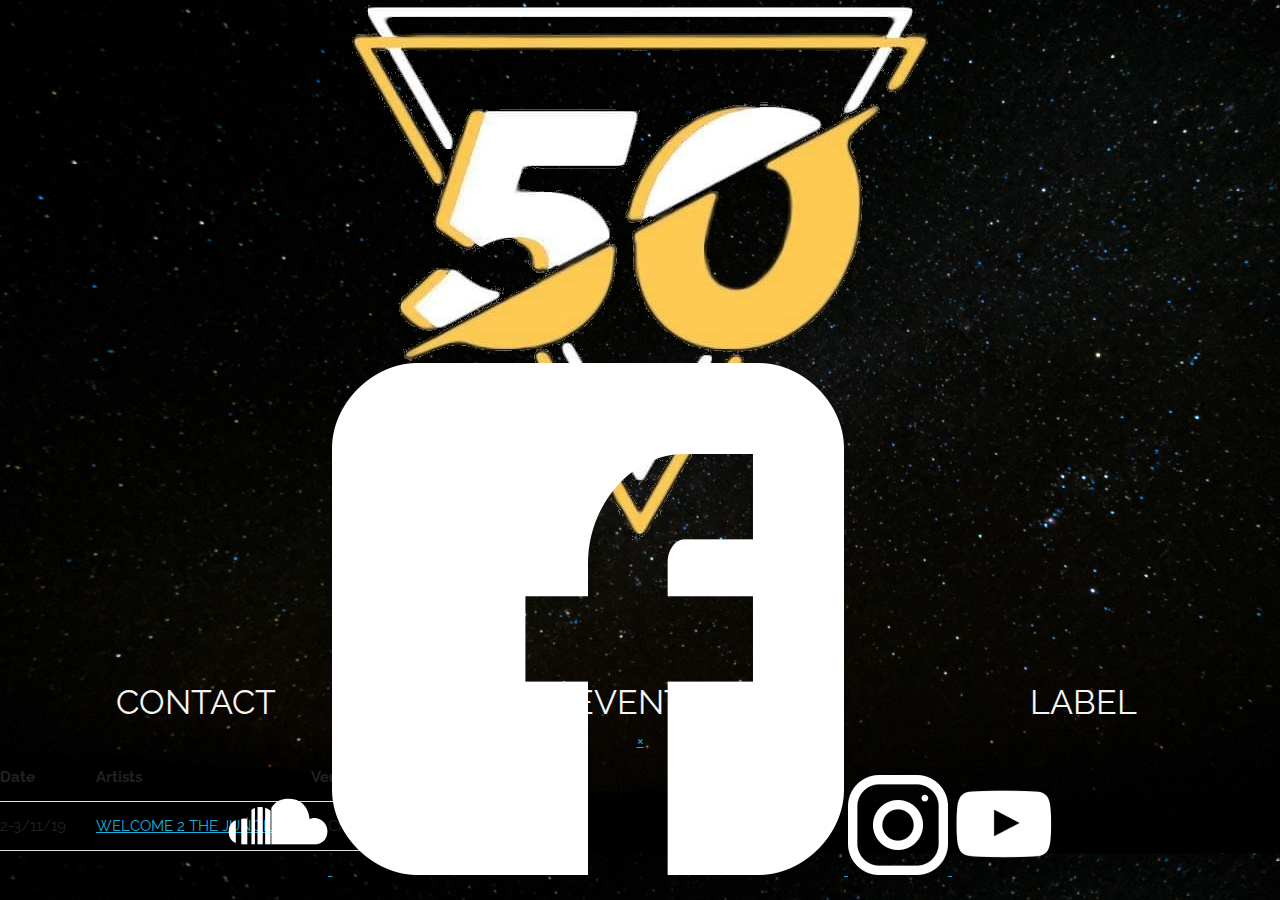
<file: index.html>
<!DOCTYPE html>
<html lang="en">
  <head>

    <!-- Basic Page Needs
    –––––––––––––––––––––––––––––––––––––––––––––––––– -->
    <meta charset="utf-8">
    <title>50/50 Events</title>
    <meta name="description" content="">
    <meta name="author" content="">

    <!-- Mobile Specific Metas –––––––––––––––––––––––––––––––––––––––––––––––––– -->
    <meta name="viewport" content="width=device-width, initial-scale=1">

    <!-- FONT –––––––––––––––––––––––––––––––––––––––––––––––––– -->
    <link href="//fonts.googleapis.com/css?family=Raleway:400,300,600" rel="stylesheet" type="text/css">

    <!-- CSS –––––––––––––––––––––––––––––––––––––––––––––––––– -->
    <link rel="stylesheet" href="css/normalize.css">
    <link rel="stylesheet" href="css/skeleton.css">
    <link rel="stylesheet" href="css/style.css">

    <!-- Favicon –––––––––––––––––––––––––––––––––––––––––––––––––– -->
    <link rel="icon" type="image/png" href="images/favicon.png">

  </head>
  <body>
    <!--Title –––––––––––––––––––––––––––––––––––––––––––––––––– -->
    <div class="section" id="header">
      <img class="fade" src="images/favicon.png" alt="50/50 Events">
    </div>
    <!--Navigation –––––––––––––––––––––––––––––––––––––––––––––––––– -->
    <div class="section">
      <div class="row" id="nav"> 
        
        <!-- Contact -->
        <a class="one-third column nav-item fade" href="https://www.facebook.com/5050EVENTSUK">CONTACT</a>

        <!-- Events -->
        <a href="javascript:openEvents()" class="one-third column nav-item fade">EVENTS</a>

        <!-- Label -->
        <a href="https://soundcloud.com/5050events" class="one-third column nav-item fade">LABEL</a>
      </div>
    </div>

    <!-- Events Overlay -->
    <div class="section" id="events-overlay">
      <!-- Close Button -->
      <div class="row">
          <a href="javascript:closeEvents()" id="closeEvents-btn">&times;</a>
      </div>
      
      <!-- Events Content -->
      <table class="u-fill-width" id="events-content">
        <!-- Headers -->
        <thead>
          <tr>
              <th>Date</th>
              <th>Artists</th>
              <th>Venue</th>
              <th>City</th>
            </tr>
        </thead>
        
        <!-- Contents -->
        <tbody>
          <tr>
              <td>2-3/11/19</td>
              <td><a href="https://www.facebook.com/events/569805653629173/">WELCOME 2 THE JUNGLE</a></td>
              <td>El Chupitos'</td>
              <td>Hull</td>
            </tr>
        </tbody>
      </table>
    </div>
    <!--Footer –––––––––––––––––––––––––––––––––––––––––––––––––– -->
    <div class="section">
      <div class="row" id="footer">
          <a href="https://soundcloud.com/5050events"> <img class="fade" src="images/soundcloud-icon.png"> </a>
          <a href="https://www.facebook.com/5050EVENTSUK"> <img class="fade" src="images/fb-icon.png"> </a>
          <a href="https://www.instagram.com/5050uk/"> <img class="fade" src="images/insta-icon.png"> </a>
          <a href="https://www.youtube.com/channel/UCnpf2Re0XtsUDJn1lVzuyWg"> <img class="fade" src="images/yt-icon.png"> </a>
      </div>
    </div>
  </body>
</html>
<script>
  function openEvents() {
    // Hide Contrasting 
    document.getElementById('nav').style.visibility = "hidden"; 
    document.getElementById('footer').style.visibility = "hidden"; 
    // Display Event Details
    document.getElementById('events-overlay').style.visibility = "visible"; 
  }
  function closeEvents() {
    // Display Contrasting 
    document.getElementById('nav').style.visibility = "visible"; 
    document.getElementById('footer').style.visibility = "visible"; 
    // Hide Event Details
    document.getElementById('events-overlay').style.visibility = "hidden"; 
  }
</script>
</file>
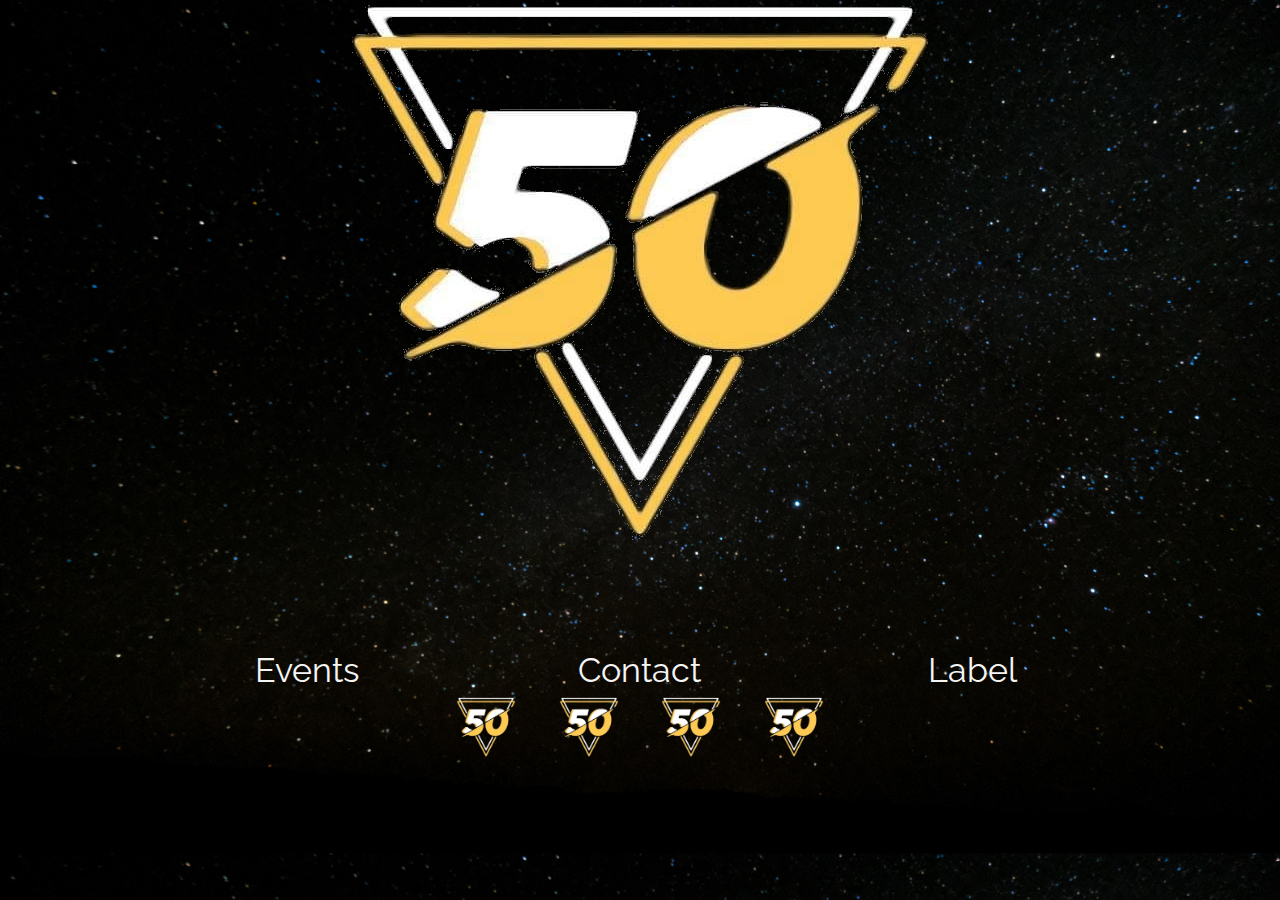
<file: contact.html>
<!DOCTYPE html>
<html lang="en">
<head>

  <!-- Basic Page Needs
  –––––––––––––––––––––––––––––––––––––––––––––––––– -->
  <meta charset="utf-8">
  <title>50/50 Events - Contact</title>
  <meta name="description" content="">
  <meta name="author" content="">

  <!-- Mobile Specific Metas
  –––––––––––––––––––––––––––––––––––––––––––––––––– -->
  <meta name="viewport" content="width=device-width, initial-scale=1">

  <!-- FONT
  –––––––––––––––––––––––––––––––––––––––––––––––––– -->
  <link href="//fonts.googleapis.com/css?family=Raleway:400,300,600" rel="stylesheet" type="text/css">

  <!-- CSS
  –––––––––––––––––––––––––––––––––––––––––––––––––– -->
  <link rel="stylesheet" href="css/normalize.css">
  <link rel="stylesheet" href="css/skeleton.css">
  <link rel="stylesheet" href="css/style.css">

  <!-- Favicon
  –––––––––––––––––––––––––––––––––––––––––––––––––– -->
  <link rel="icon" type="image/png" href="images/favicon.png">

</head>
<body>
  <!--Title-->
  <div class="section header">
    <div class="container">
      <img class="logo" src="images/favicon.png" alt="50/50 Events">
    </div>
  </div>

  <div class="section nav">
      <div class="container">
        <div class="row">
          <a href="" class="one-third column nav-item">Events</a>
          <a href="" class="one-third column nav-item">Contact</a>
          <a href="" class="one-third column nav-item">Label</a>
        </div>
      </div>
  </div>

  <div class="section footer">
      <div class="container">
        <div class="row">
            <a href="" class="social-item">
              <img class="social-item" src="images/favicon.png">
            </a>
            <a href="" class="social-item">
                <img class="social-item" src="images/favicon.png">
            </a>
            <a href="" class="social-item">
                <img class="social-item" src="images/favicon.png">
            </a>
            <a href="" class="social-item">
                <img class="social-item" src="images/favicon.png">
            </a>
        </div>
      </div>
  </div>
</body>
</html>
</file>
<file: css/skeleton.css>
/*
* Skeleton V2.0.4
* Copyright 2014, Dave Gamache
* www.getskeleton.com
* Free to use under the MIT license.
* http://www.opensource.org/licenses/mit-license.php
* 12/29/2014
*/


/* Table of contents
––––––––––––––––––––––––––––––––––––––––––––––––––
- Grid
- Base Styles
- Typography
- Links
- Buttons
- Forms
- Lists
- Code
- Tables
- Spacing
- Utilities
- Clearing
- Media Queries
*/


/* Grid
–––––––––––––––––––––––––––––––––––––––––––––––––– */
.container {
  position: relative;
  width: 100%;
  max-width: 960px;
  margin: 0 auto;
  padding: 0 20px;
  box-sizing: border-box; }
.column,
.columns {
  width: 100%;
  float: left;
  box-sizing: border-box; }

/* For devices larger than 400px */
@media (min-width: 400px) {
  .container {
    width: 85%;
    padding: 0; }
}

/* For devices larger than 550px */
@media (min-width: 550px) {
  .container {
    width: 80%; }
  .column,
  .columns {
    margin-left: 4%; }
  .column:first-child,
  .columns:first-child {
    margin-left: 0; }

  .one.column,
  .one.columns                    { width: 4.66666666667%; }
  .two.columns                    { width: 13.3333333333%; }
  .three.columns                  { width: 22%;            }
  .four.columns                   { width: 30.6666666667%; }
  .five.columns                   { width: 39.3333333333%; }
  .six.columns                    { width: 48%;            }
  .seven.columns                  { width: 56.6666666667%; }
  .eight.columns                  { width: 65.3333333333%; }
  .nine.columns                   { width: 74.0%;          }
  .ten.columns                    { width: 82.6666666667%; }
  .eleven.columns                 { width: 91.3333333333%; }
  .twelve.columns                 { width: 100%; margin-left: 0; }

  .one-third.column               { width: 30.6666666667%; }
  .two-thirds.column              { width: 65.3333333333%; }

  .one-half.column                { width: 48%; }

  /* Offsets */
  .offset-by-one.column,
  .offset-by-one.columns          { margin-left: 8.66666666667%; }
  .offset-by-two.column,
  .offset-by-two.columns          { margin-left: 17.3333333333%; }
  .offset-by-three.column,
  .offset-by-three.columns        { margin-left: 26%;            }
  .offset-by-four.column,
  .offset-by-four.columns         { margin-left: 34.6666666667%; }
  .offset-by-five.column,
  .offset-by-five.columns         { margin-left: 43.3333333333%; }
  .offset-by-six.column,
  .offset-by-six.columns          { margin-left: 52%;            }
  .offset-by-seven.column,
  .offset-by-seven.columns        { margin-left: 60.6666666667%; }
  .offset-by-eight.column,
  .offset-by-eight.columns        { margin-left: 69.3333333333%; }
  .offset-by-nine.column,
  .offset-by-nine.columns         { margin-left: 78.0%;          }
  .offset-by-ten.column,
  .offset-by-ten.columns          { margin-left: 86.6666666667%; }
  .offset-by-eleven.column,
  .offset-by-eleven.columns       { margin-left: 95.3333333333%; }

  .offset-by-one-third.column,
  .offset-by-one-third.columns    { margin-left: 34.6666666667%; }
  .offset-by-two-thirds.column,
  .offset-by-two-thirds.columns   { margin-left: 69.3333333333%; }

  .offset-by-one-half.column,
  .offset-by-one-half.columns     { margin-left: 52%; }

}


/* Base Styles
–––––––––––––––––––––––––––––––––––––––––––––––––– */
/* NOTE
html is set to 62.5% so that all the REM measurements throughout Skeleton
are based on 10px sizing. So basically 1.5rem = 15px :) */
html {
  font-size: 62.5%; }
body {
  font-size: 1.5em; /* currently ems cause chrome bug misinterpreting rems on body element */
  line-height: 1.6;
  font-weight: 400;
  font-family: "Raleway", "HelveticaNeue", "Helvetica Neue", Helvetica, Arial, sans-serif;
  color: #222; }


/* Typography
–––––––––––––––––––––––––––––––––––––––––––––––––– */
h1, h2, h3, h4, h5, h6 {
  margin-top: 0;
  margin-bottom: 2rem;
  font-weight: 300; }
h1 { font-size: 4.0rem; line-height: 1.2;  letter-spacing: -.1rem;}
h2 { font-size: 3.6rem; line-height: 1.25; letter-spacing: -.1rem; }
h3 { font-size: 3.0rem; line-height: 1.3;  letter-spacing: -.1rem; }
h4 { font-size: 2.4rem; line-height: 1.35; letter-spacing: -.08rem; }
h5 { font-size: 1.8rem; line-height: 1.5;  letter-spacing: -.05rem; }
h6 { font-size: 1.5rem; line-height: 1.6;  letter-spacing: 0; }

/* Larger than phablet */
@media (min-width: 550px) {
  h1 { font-size: 5.0rem; }
  h2 { font-size: 4.2rem; }
  h3 { font-size: 3.6rem; }
  h4 { font-size: 3.0rem; }
  h5 { font-size: 2.4rem; }
  h6 { font-size: 1.5rem; }
}

p {
  margin-top: 0; }


/* Links
–––––––––––––––––––––––––––––––––––––––––––––––––– */
a {
  color: #1EAEDB; }
a:hover {
  color: #0FA0CE; }


/* Buttons
–––––––––––––––––––––––––––––––––––––––––––––––––– */
.button,
button,
input[type="submit"],
input[type="reset"],
input[type="button"] {
  display: inline-block;
  height: 38px;
  padding: 0 30px;
  color: #555;
  text-align: center;
  font-size: 11px;
  font-weight: 600;
  line-height: 38px;
  letter-spacing: .1rem;
  text-transform: uppercase;
  text-decoration: none;
  white-space: nowrap;
  background-color: transparent;
  border-radius: 4px;
  border: 1px solid #bbb;
  cursor: pointer;
  box-sizing: border-box; }
.button:hover,
button:hover,
input[type="submit"]:hover,
input[type="reset"]:hover,
input[type="button"]:hover,
.button:focus,
button:focus,
input[type="submit"]:focus,
input[type="reset"]:focus,
input[type="button"]:focus {
  color: #333;
  border-color: #888;
  outline: 0; }
.button.button-primary,
button.button-primary,
input[type="submit"].button-primary,
input[type="reset"].button-primary,
input[type="button"].button-primary {
  color: #FFF;
  background-color: #33C3F0;
  border-color: #33C3F0; }
.button.button-primary:hover,
button.button-primary:hover,
input[type="submit"].button-primary:hover,
input[type="reset"].button-primary:hover,
input[type="button"].button-primary:hover,
.button.button-primary:focus,
button.button-primary:focus,
input[type="submit"].button-primary:focus,
input[type="reset"].button-primary:focus,
input[type="button"].button-primary:focus {
  color: #FFF;
  background-color: #1EAEDB;
  border-color: #1EAEDB; }


/* Forms
–––––––––––––––––––––––––––––––––––––––––––––––––– */
input[type="email"],
input[type="number"],
input[type="search"],
input[type="text"],
input[type="tel"],
input[type="url"],
input[type="password"],
textarea,
select {
  height: 38px;
  padding: 6px 10px; /* The 6px vertically centers text on FF, ignored by Webkit */
  background-color: #fff;
  border: 1px solid #D1D1D1;
  border-radius: 4px;
  box-shadow: none;
  box-sizing: border-box; }
/* Removes awkward default styles on some inputs for iOS */
input[type="email"],
input[type="number"],
input[type="search"],
input[type="text"],
input[type="tel"],
input[type="url"],
input[type="password"],
textarea {
  -webkit-appearance: none;
     -moz-appearance: none;
          appearance: none; }
textarea {
  min-height: 65px;
  padding-top: 6px;
  padding-bottom: 6px; }
input[type="email"]:focus,
input[type="number"]:focus,
input[type="search"]:focus,
input[type="text"]:focus,
input[type="tel"]:focus,
input[type="url"]:focus,
input[type="password"]:focus,
textarea:focus,
select:focus {
  border: 1px solid #33C3F0;
  outline: 0; }
label,
legend {
  display: block;
  margin-bottom: .5rem;
  font-weight: 600; }
fieldset {
  padding: 0;
  border-width: 0; }
input[type="checkbox"],
input[type="radio"] {
  display: inline; }
label > .label-body {
  display: inline-block;
  margin-left: .5rem;
  font-weight: normal; }


/* Lists
–––––––––––––––––––––––––––––––––––––––––––––––––– */
ul {
  list-style: circle inside; }
ol {
  list-style: decimal inside; }
ol, ul {
  padding-left: 0;
  margin-top: 0; }
ul ul,
ul ol,
ol ol,
ol ul {
  margin: 1.5rem 0 1.5rem 3rem;
  font-size: 90%; }
li {
  margin-bottom: 1rem; }


/* Code
–––––––––––––––––––––––––––––––––––––––––––––––––– */
code {
  padding: .2rem .5rem;
  margin: 0 .2rem;
  font-size: 90%;
  white-space: nowrap;
  background: #F1F1F1;
  border: 1px solid #E1E1E1;
  border-radius: 4px; }
pre > code {
  display: block;
  padding: 1rem 1.5rem;
  white-space: pre; }


/* Tables
–––––––––––––––––––––––––––––––––––––––––––––––––– */
th,
td {
  padding: 12px 15px;
  text-align: left;
  border-bottom: 1px solid #E1E1E1; }
th:first-child,
td:first-child {
  padding-left: 0; }
th:last-child,
td:last-child {
  padding-right: 0; }


/* Spacing
–––––––––––––––––––––––––––––––––––––––––––––––––– */
button,
.button {
  margin-bottom: 1rem; }
input,
textarea,
select,
fieldset {
  margin-bottom: 1.5rem; }
pre,
blockquote,
dl,
figure,
table,
p,
ul,
ol,
form {
  margin-bottom: 2.5rem; }


/* Utilities
–––––––––––––––––––––––––––––––––––––––––––––––––– */
.u-full-width {
  width: 100%;
  box-sizing: border-box; }
.u-max-full-width {
  max-width: 100%;
  box-sizing: border-box; }
.u-pull-right {
  float: right; }
.u-pull-left {
  float: left; }


/* Misc
–––––––––––––––––––––––––––––––––––––––––––––––––– */
hr {
  margin-top: 3rem;
  margin-bottom: 3.5rem;
  border-width: 0;
  border-top: 1px solid #E1E1E1; }


/* Clearing
–––––––––––––––––––––––––––––––––––––––––––––––––– */

/* Self Clearing Goodness */
.container:after,
.row:after,
.u-cf {
  content: "";
  display: table;
  clear: both; }


/* Media Queries
–––––––––––––––––––––––––––––––––––––––––––––––––– */
/*
Note: The best way to structure the use of media queries is to create the queries
near the relevant code. For example, if you wanted to change the styles for buttons
on small devices, paste the mobile query code up in the buttons section and style it
there.
*/


/* Larger than mobile */
@media (min-width: 400px) {}

/* Larger than phablet (also point when grid becomes active) */
@media (min-width: 550px) {}

/* Larger than tablet */
@media (min-width: 750px) {}

/* Larger than desktop */
@media (min-width: 1000px) {}

/* Larger than Desktop HD */
@media (min-width: 1200px) {}
</file>
<file: css/style.css>
/* Basic Set up */
body {
    background-image: url(../images/background.jpg);
    background-size: 150%;
    background-color: #232323;
}
.section{
    text-align: center;
} 
/* -------------------------------------- */

/* Logo/Title */
#header {
    
}
#logo {
    /* Img (logo) */
    height: 150px;
    width: 150px;

    /* Alt (title) */
    font-size: 25px;

    /* Both */
    margin: 0 auto;
    padding-top: 25%;
}
/* -------------------------------------- */

/* Navigation */
#nav {
    padding: 0px;
}
.nav-item {
    color: whitesmoke;
    text-decoration: none;
    font-size: 24px;
    padding-top: 30%;
    width: 33%;
}
/* -------------------------------------- */

/* Audio Player */
#audio-player { /* section */
    padding-top: 10%;
}
#selector { /*row */
    height: 35px;
    background-color: grey;
    border-radius: 10px;
}
#track-display {
    height: 100%;
    width: 80%;
}
#dropdown{
    height: 90%;
    width: 10%;
    background-color: white; 
}  
#play-pause-icon {
    height: 90%;
    width: 100%;
}
#play-pause {
    height: 90%;
    width: 10%;
}
/* -------------------------------------- */

/* E-mail form */
#email-form-background {
}
#email-form {
    margin: 0 auto;
    position: fixed;
    display: none;
    top: 30%;
    left: 0;
    right: 0;
    bottom: 0;
    padding: 1%;
    width: 55%;
    height: 27.5%;
    background-color: #232323;    
    z-index: 2;
}
/* -------------------------------------- */

/* Footer */
#footer {
    width: 100%;
    bottom: 2%;
    position: fixed;
    text-align: center;
}
.social-item {
    padding: 1% 1% 1%;
    height: 30px;
    width: 30px;
    text-decoration: none;
}
/* -------------------------------------- */

/* Desktop/Landscape View Fixes for Display Issues */
@media only screen and (orientation: Landscape) {
    body {
        background-size: 100%;
    }
    #logo {
        height: 250px;
        width: 250px;
        padding-top: 5%;
    }
    .nav-item {
        font-size: 34px;
        padding-top: 10%;
    }
    .social-item {
        padding: 0 1%;
        height: 60px;
        width: 60px;
    }
  }
/* -------------------------------------- */
</file>
